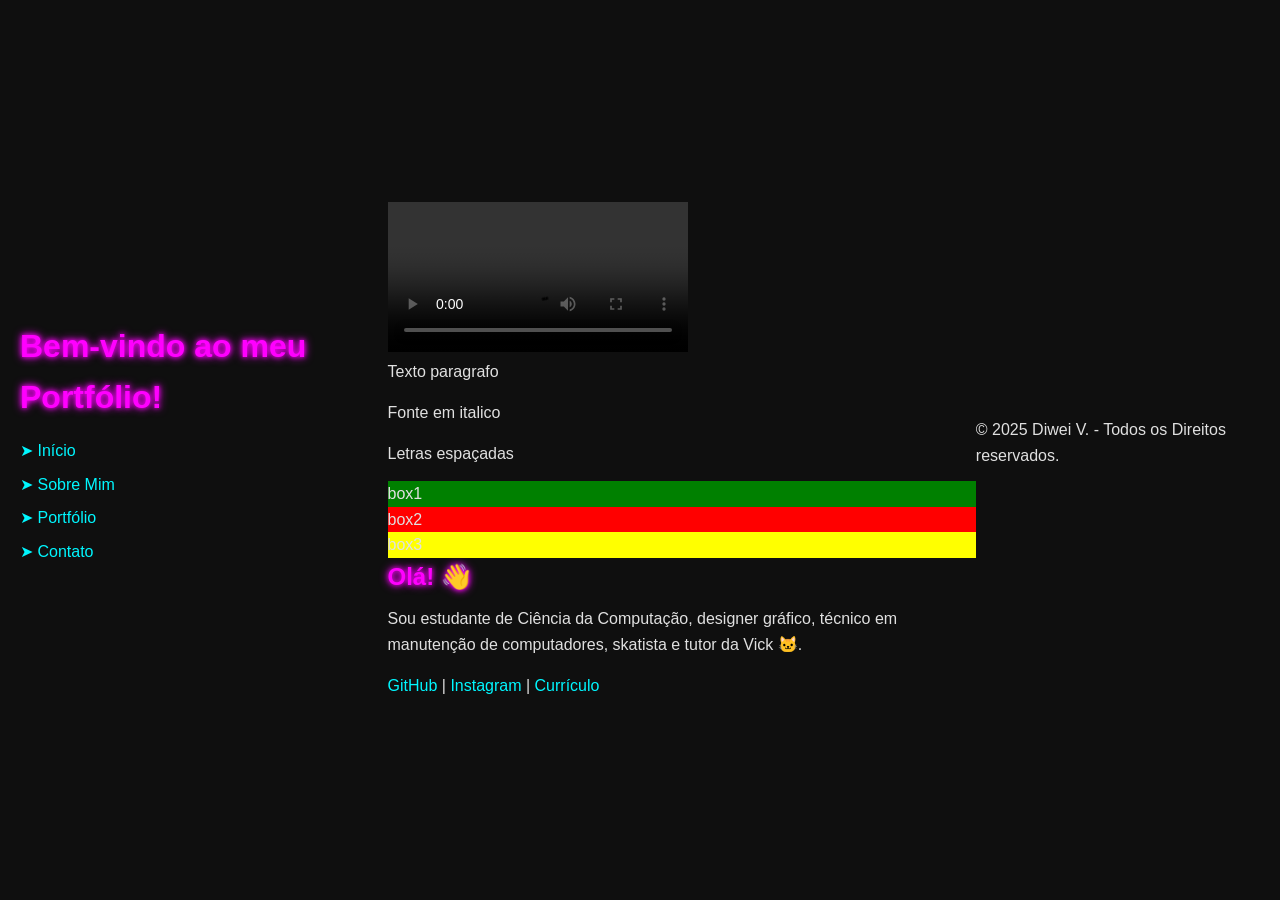
<file: aula 08.05 weblab/index.html>
<!DOCTYPE html>
<html lang="pt-br">
<head>
    <meta charset="UTF-8">
    <title>Portfólio - Diwei V.</title>
    <link rel="stylesheet" href="css/style.css">
</head>
<body>
    <header>
        <h1>Bem-vindo ao meu Portfólio!</h1>
        <nav id="menu">
            <ul>
                <li class="fonte_bonita"><a href="index.html">Início</a></li>
                <li><a href="sobre.html">Sobre Mim</a></li>
                <li><a href="portfolio.html">Portfólio</a></li>
                <li><a href="contato.html">Contato</a></li>
            </ul>
        </nav>
    </header>
    <main>
        <section class="intro">
            <video class="foto-perfil" controls>
                <source src="mp4/eubeck.mp4" alt="Foto de perfil" class="foto-perfil">
            </video>
            <p id="paragrafo">Texto paragrafo</p>
            <p class="fonte_italico">Fonte em italico</p>
            <p class="espaco">Letras espaçadas</p>

            <div style="background-color: green;" class="box1">box1</div>
            <div style="background-color: red;" class="box2">box2</div>
            <div style="background-color: yellow;" class="box3">box3</div>

            <h2>Olá! 👋</h2>
            <p>Sou estudante de Ciência da Computação, designer gráfico, técnico em manutenção de computadores, skatista e tutor da Vick 🐱.</p>
            <div class="redes-sociais">
                <a href="https://github.com/seuusuario" target="_blank">GitHub</a> |
                <a href="https://instagram.com/seuusuario" target="_blank">Instagram</a> |
                <a href="curriculo.pdf" target="_blank">Currículo</a>
            </div>
        </section>
    </main>
    <footer>
        <p>© 2025 Diwei V. - Todos os Direitos reservados.</p>
    </footer>
</body>
</html>
</file>
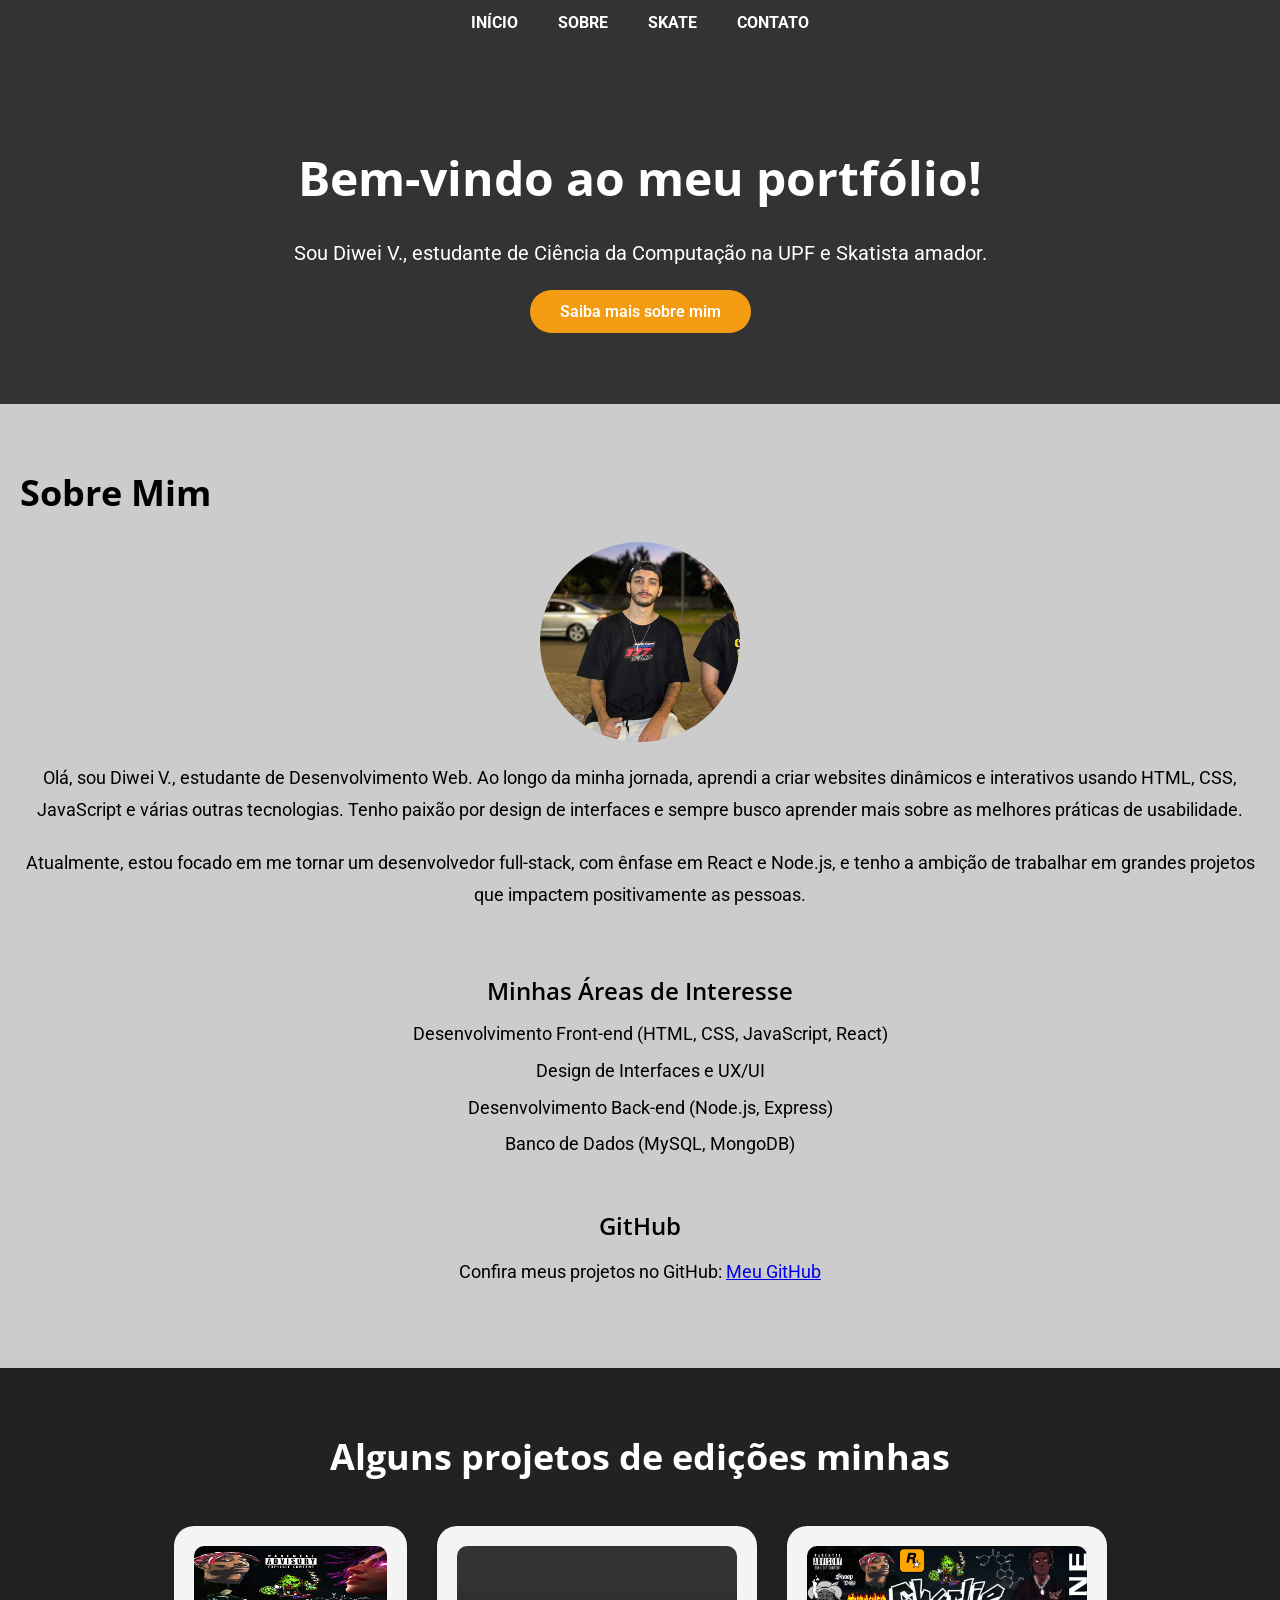
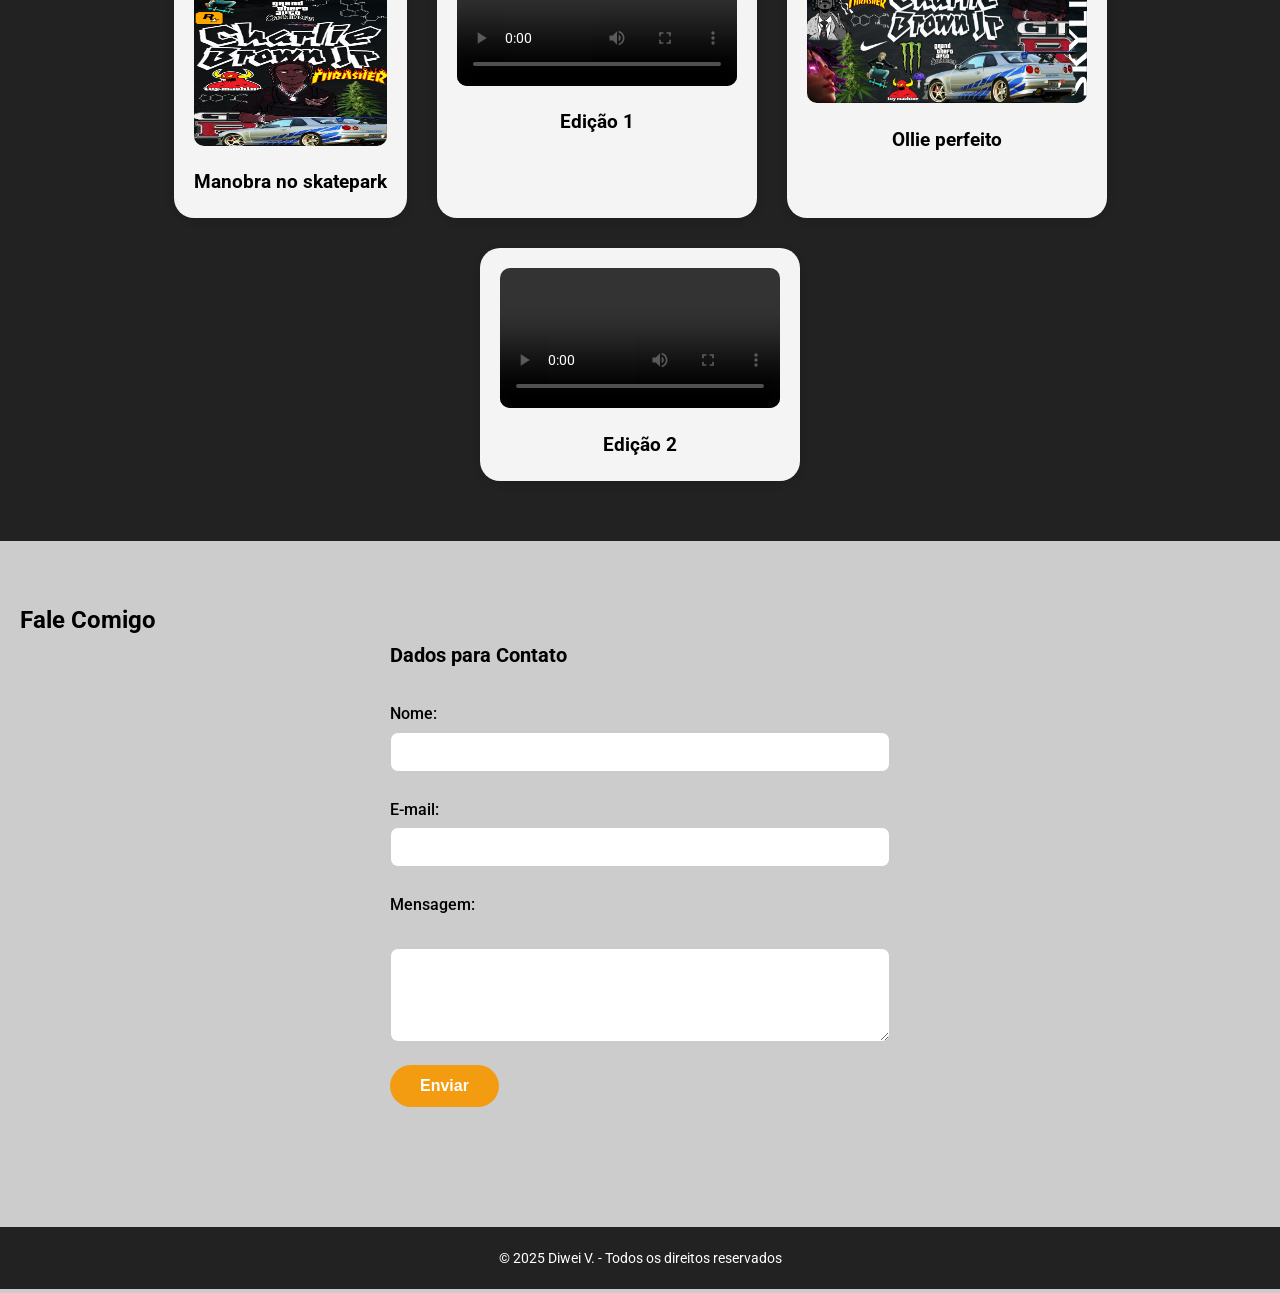
<file: diwei site/index.html>
<!DOCTYPE html>
<html lang="pt-br">
<head>
    <meta charset="UTF-8">
    <meta name="viewport" content="width=device-width, initial-scale=1.0">
    <title>Meu Portfólio</title>
    <link rel="stylesheet" href="css/style.css">
    <link href="https://fonts.googleapis.com/css2?family=Roboto:wght@400;700&family=Open+Sans:wght@300;400;600&display=swap" rel="stylesheet">
</head>
<body>
    <header>
        <nav>
            <ul>
                <li><a href="#home">Início</a></li>
                <li><a href="#sobre">Sobre</a></li>
                <li><a href="#skate">Skate</a></li>
                <li><a href="#contato">Contato</a></li>
            </ul>
        </nav>
    </header>

    <main>
        <section id="home">
            <div class="hero">
                <h1>Bem-vindo ao meu portfólio!</h1>
                <p>Sou Diwei V., estudante de Ciência da Computação na UPF e Skatista amador.</p>
                <a href="#sobre" class="btn">Saiba mais sobre mim</a>
            </div>
        </section>

        <section id="sobre">
            <h1>Sobre Mim</h1>
            <div class="bio">
                <img src="img/perfil.jpeg" class="foto-perfil">
                <p>Olá, sou Diwei V., estudante de Desenvolvimento Web. Ao longo da minha jornada, aprendi a criar websites dinâmicos e interativos usando HTML, CSS, JavaScript e várias outras tecnologias. Tenho paixão por design de interfaces e sempre busco aprender mais sobre as melhores práticas de usabilidade.</p>
                <p>Atualmente, estou focado em me tornar um desenvolvedor full-stack, com ênfase em React e Node.js, e tenho a ambição de trabalhar em grandes projetos que impactem positivamente as pessoas.</p>
                
                <h2>Minhas Áreas de Interesse</h2>
                <ul>
                    <li>Desenvolvimento Front-end (HTML, CSS, JavaScript, React)</li>
                    <li>Design de Interfaces e UX/UI</li>
                    <li>Desenvolvimento Back-end (Node.js, Express)</li>
                    <li>Banco de Dados (MySQL, MongoDB)</li>
                </ul>

                <h2>GitHub</h2>
                <p>Confira meus projetos no GitHub: <a href="https://github.com/diweiskt" target="_blank">Meu GitHub</a></p>
            </div>
        </section>

        <section id="skate">
            <h1>Alguns projetos de edições minhas</h1>
            <div class="projetos">
                <!-- Foto 1 -->
                <div class="projeto">
                    <img src="img/wllpiphone12.png" alt="Foto andando de skate">
                    <h3>Manobra no skatepark</h3>
                </div>
        
                <!-- Vídeo 1 -->
                <div class="projeto">
                    <video controls>
                        <source src="video/skate1.mp4" type="video/mp4">
                    </video>
                    <h3>Edição 1</h3>
                </div>
        
                <!-- Foto 2 -->
                <div class="projeto">
                    <img src="img/wallpaper4k.png" alt="Foto em manobra">
                    <h3>Ollie perfeito</h3>
                </div>
        
                <!-- Vídeo 2 -->
                <div class="projeto">
                    <video controls>
                        <source src="video/skate2.mp4" type="video/mp4">
                    </video>
                    <h3>Edição 2</h3>
                </div>
            </div>
        </section>
        

        <section id="contato">
            <h1>Fale Comigo</h1>
            <form action="mailto:seu-email@dominio.com" method="post" enctype="text/plain">
                <fieldset>
                    <legend>Dados para Contato</legend>

                    <label for="nome">Nome:</label>
                    <input type="text" id="nome" name="nome" required><br>

                    <label for="email">E-mail:</label>
                    <input type="email" id="email" name="email" required><br>

                    <label for="mensagem">Mensagem:</label><br>
                    <textarea id="mensagem" name="mensagem" rows="4" required></textarea><br>

                    <input type="submit" value="Enviar">
                </fieldset>
            </form>
        </section>
    </main>

    <footer>
        <p>&copy; 2025 Diwei V. - Todos os direitos reservados</p>
    </footer>
</body>
</html>
</file>
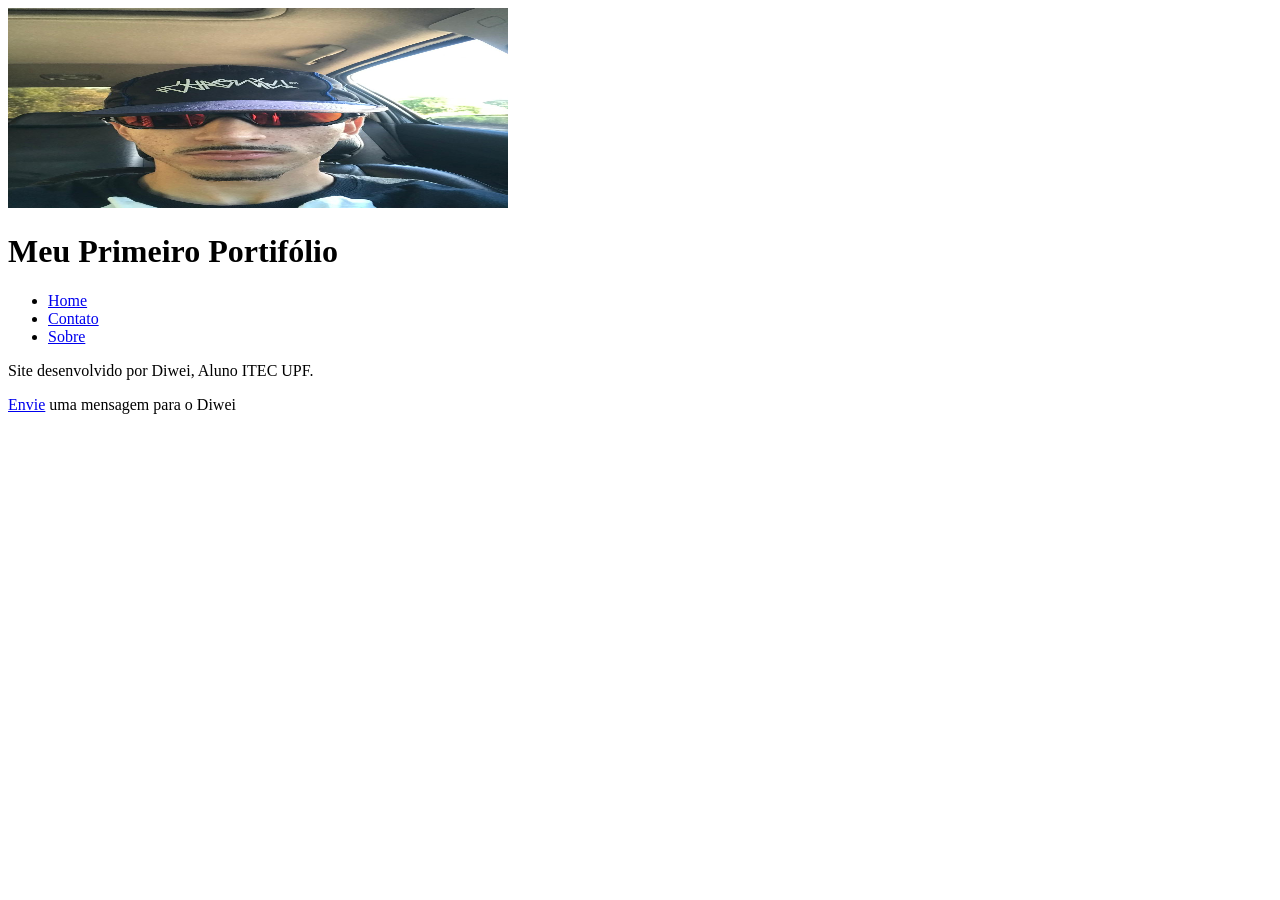
<file: projeto/index.html>
<!DOCTYPE html>
<html lang="en">
<head>
    <meta charset="UTF-8">
    <meta name="viewport" content="width=device-width, initial-scale=1.0">
    <title>Skater Diwei</title>
</head>
<body>
    <header>
        <img src="./img/eu.jpeg" height="200" width="500">
        <h1>Meu Primeiro Portifólio</h1>
        <nav>
            <ul>
                <li><a href="index.html">Home</a></li>
                <li><a href="contato.html">Contato</a></li>
                <li><a href="sobre.html">Sobre</a></li>
            </ul>
        </nav>
    </header>
    <main></main>
    <footer>
        Site desenvolvido por Diwei, Aluno ITEC UPF.
        <p><a href="./contato.html">Envie</a> uma mensagem para o Diwei</p>
    </footer>
</body>
</html>
</file>
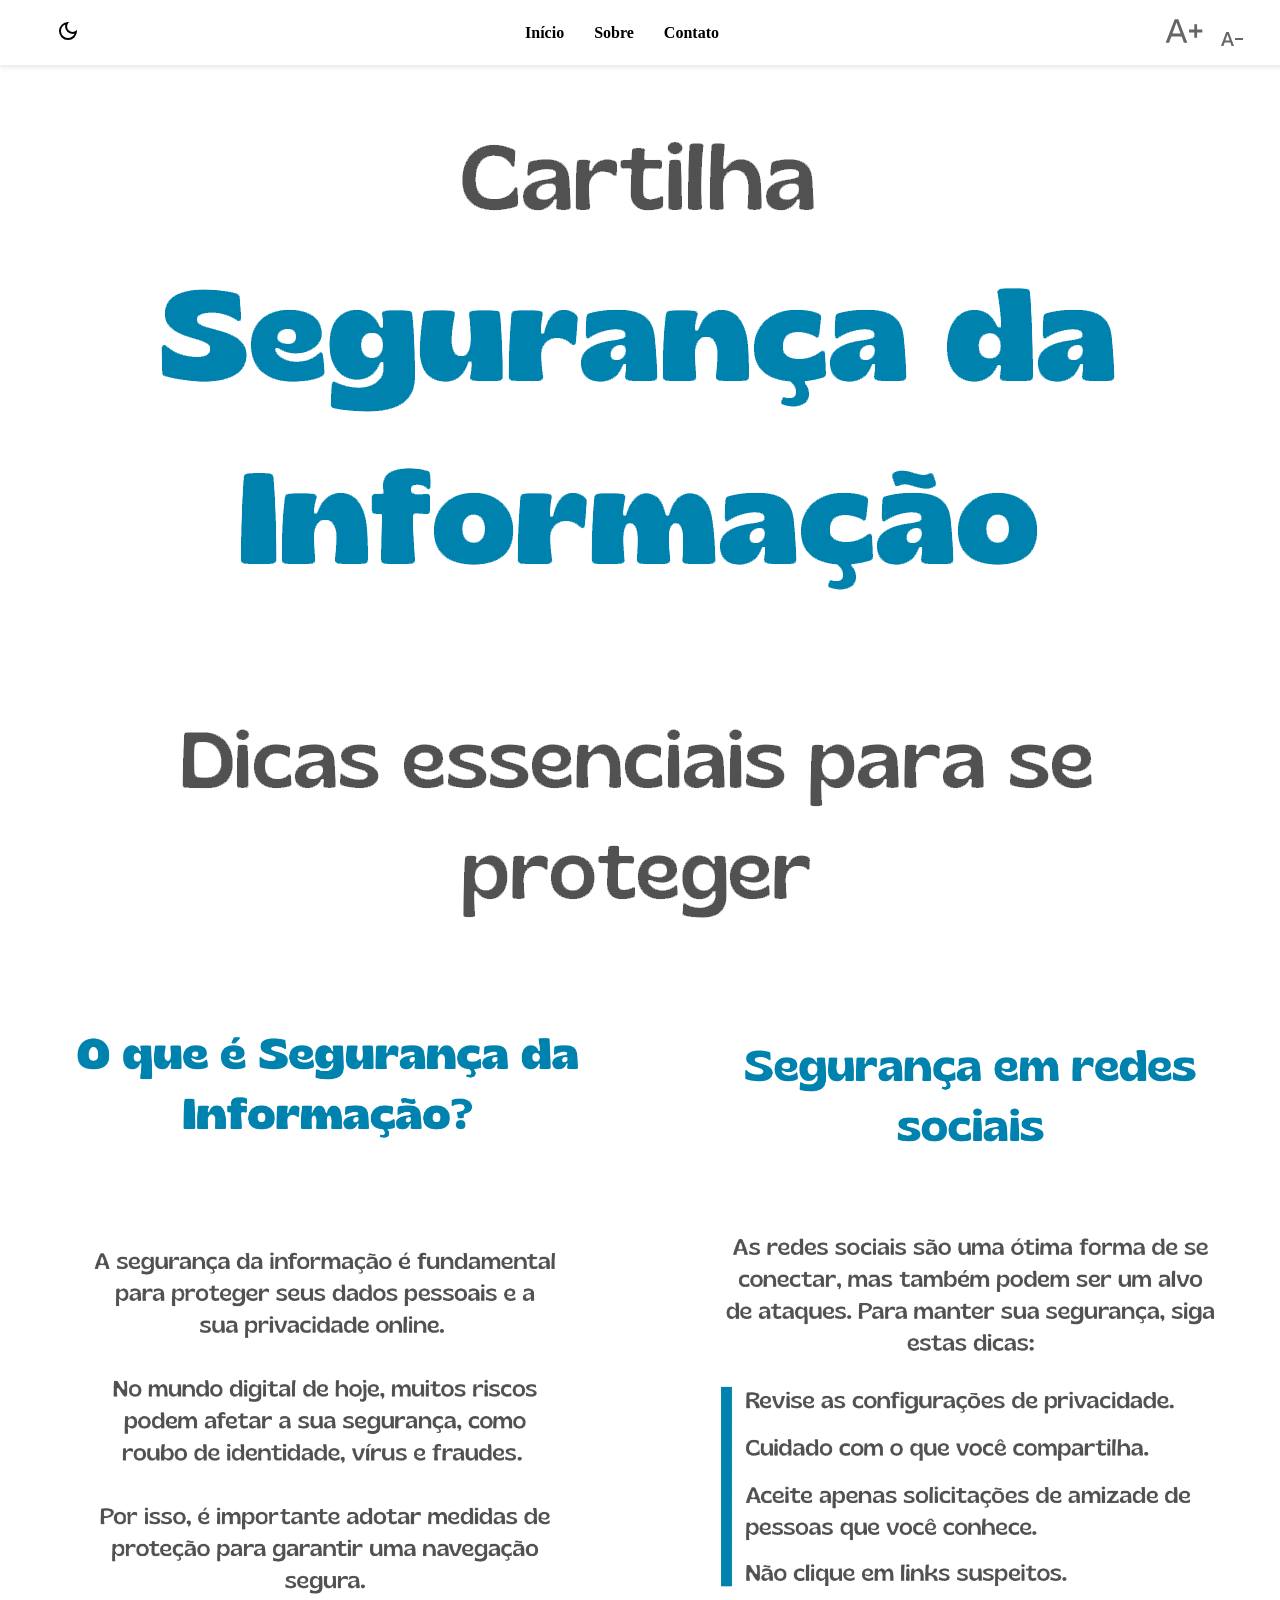
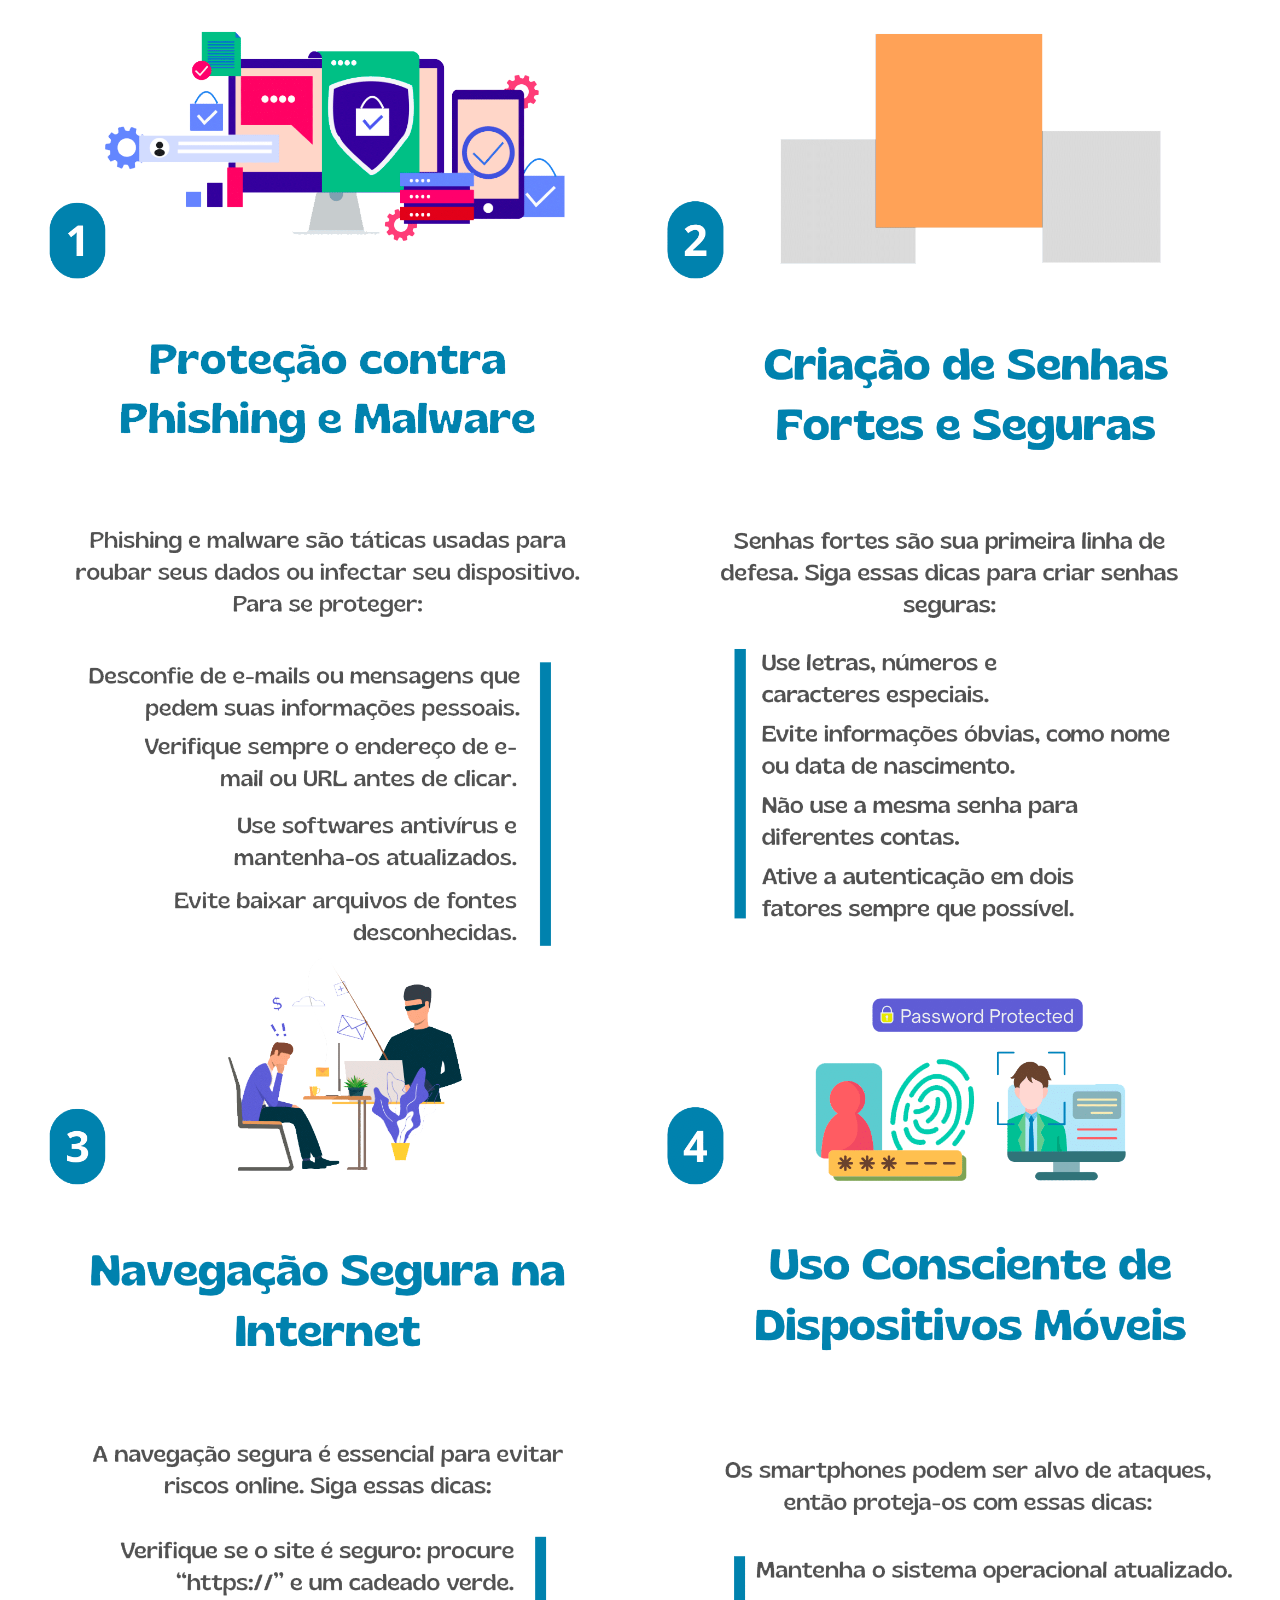
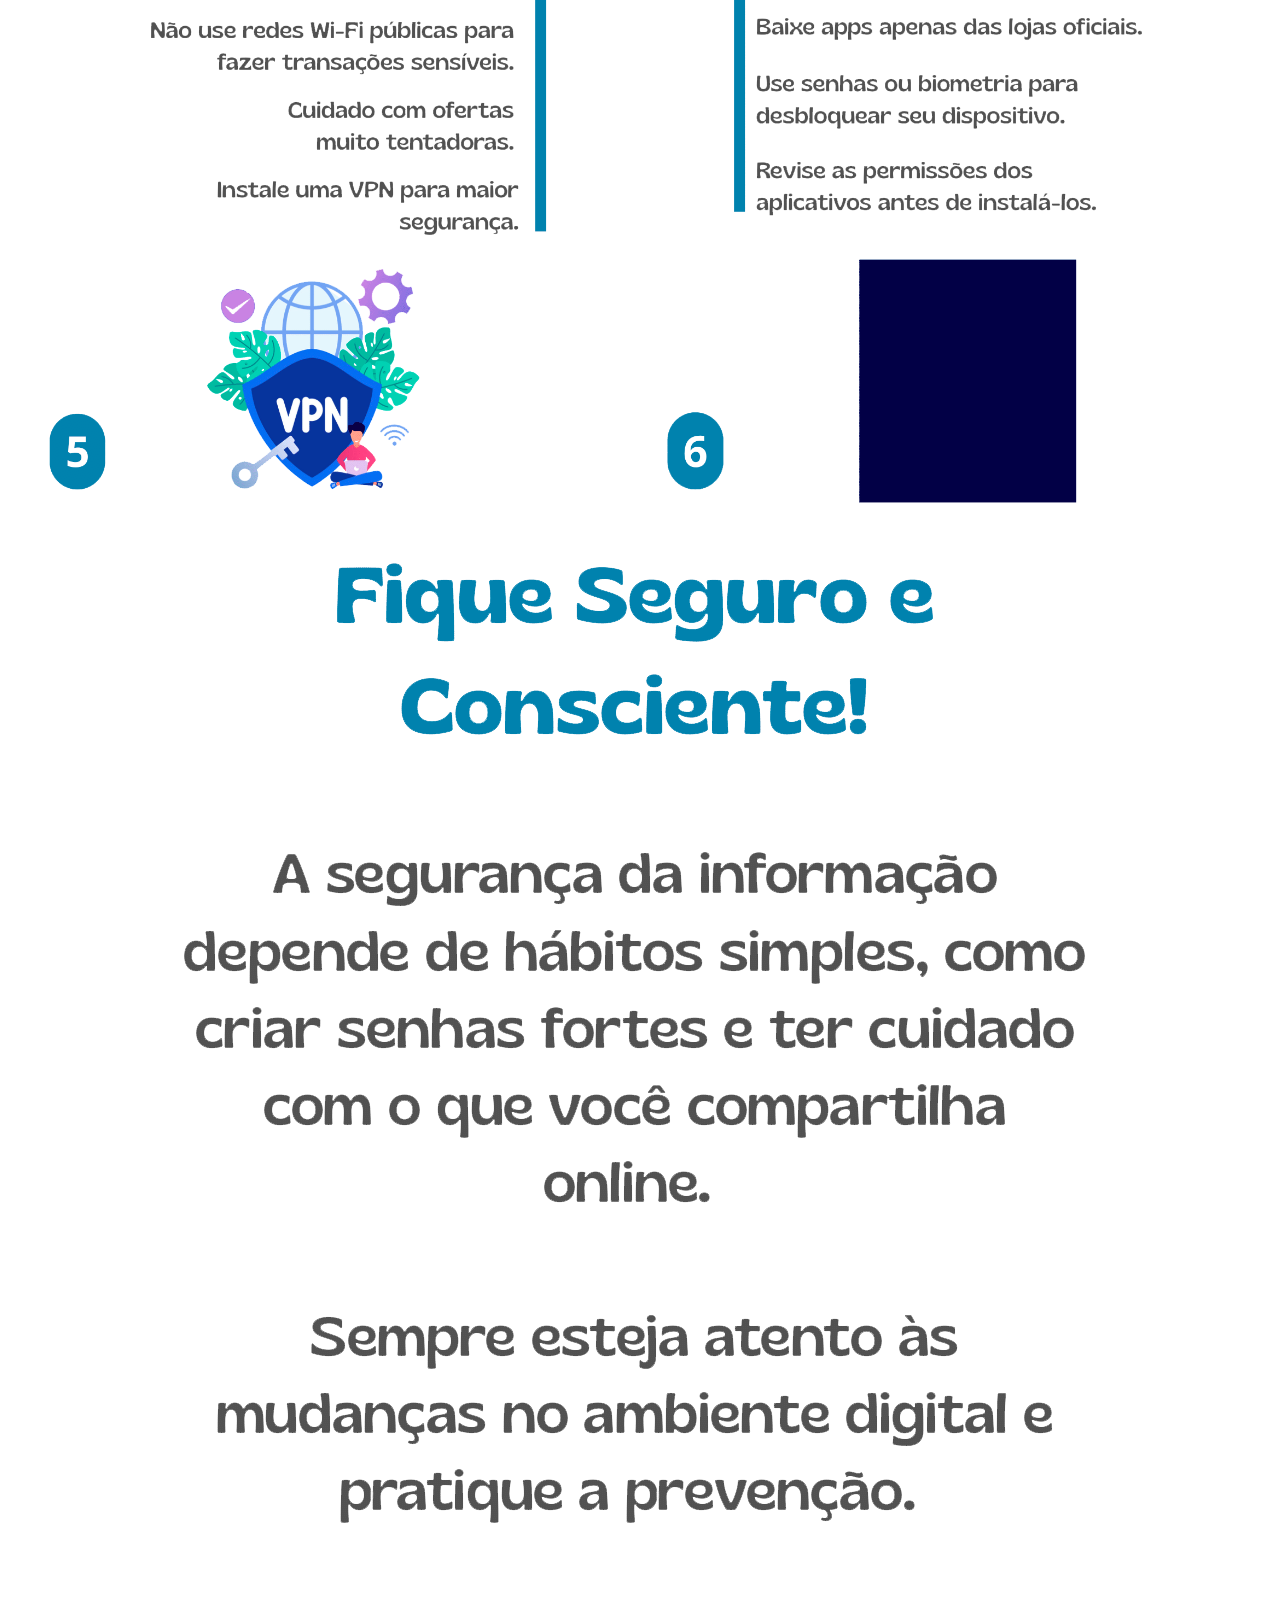
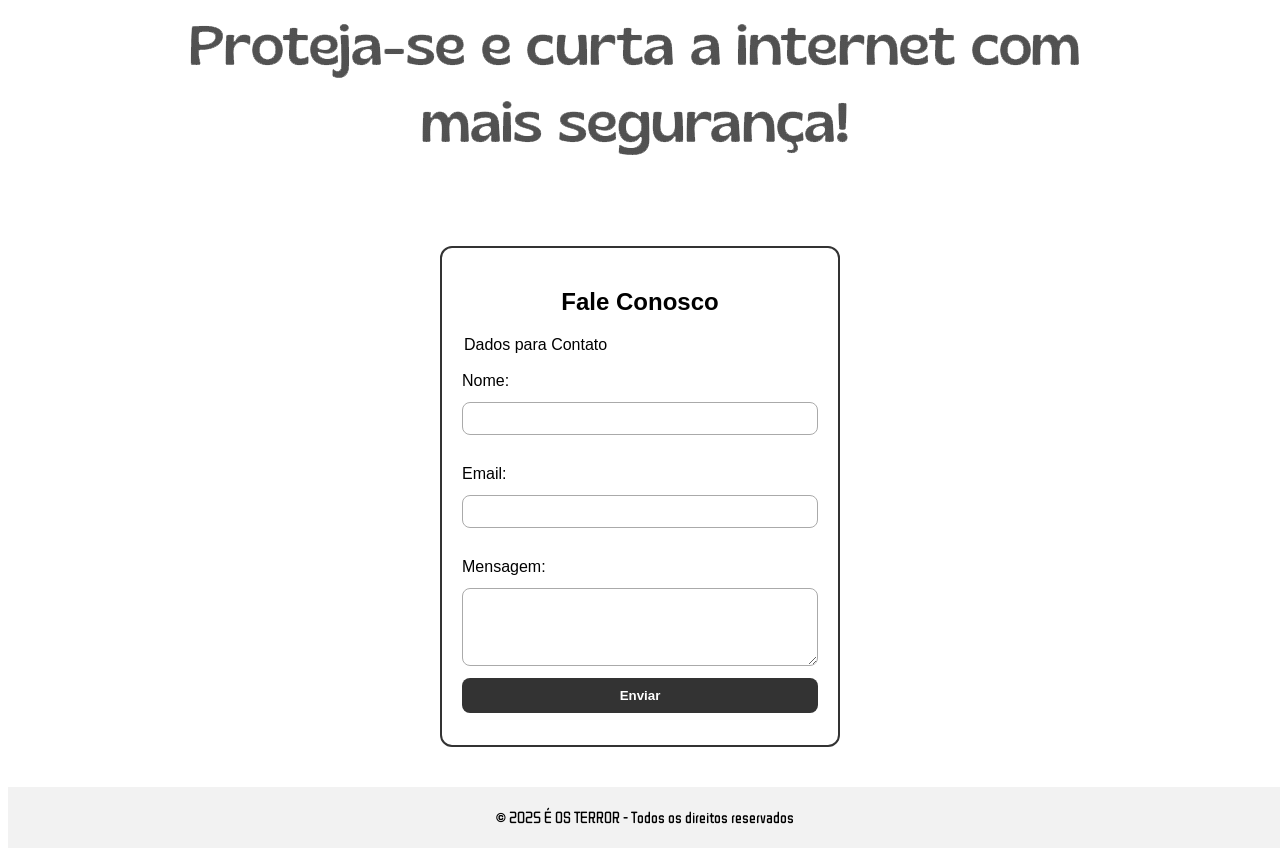
<file: Trabalho WebLab/index.html>
<!DOCTYPE html>
<html lang="en">
<head>
    <meta charset="UTF-8">
    <meta name="viewport" content="width=device-width, initial-scale=1.0">
    <title>Trabalho WebLab</title>
    <link rel="stylesheet" href="css/style.css">
    <link href="https://fonts.googleapis.com/css2?family=Huninn&family=WDXL+Lubrifont+SC&display=swap" rel="stylesheet">
</head>

<body>
    <header>
        <div class="headerContainer">
            <div class="btEsquerda">
                <button id="theme-button">
                <img id="theme-icon" src="img/darkMode.svg">
                </button>
            </div>

            <nav class="menu">
                <ul>
                    <li><a href="#home">Início</a></li>
                    <li><a href="sobre.html">Sobre</a></li>
                    <li><a href="#contato">Contato</a></li>
                </ul>
            </nav>
            
            <div class="btDireita">
                <button id="fonteMaior">
                    <img src="img/text+.svg">
                </button>
                <button id="fonteMenor">
                    <img src="img/text-.svg">
                </button>
            </div>
        </div>
    </header>

    <main id="home">
        <section>
            <div class="centerimg">
                <img src="img/Ciberseguranca0.png">
            </div>
            <div class="duasimg">
                <img src="img/Ciberseguranca1.png">
                <img src="img/Ciberseguranca2.png">
            </div>
            <div class="duasimg">
                <img src="img/Ciberseguranca3.png">
                <img src="img/Ciberseguranca4.png">
            </div>
            <div class="duasimg">
                <img src="img/Ciberseguranca5.png">
                <img src="img/Ciberseguranca6.png">
            </div>
            <div class="centerimg">
                <img src="img/Ciberseguranca7.png">
            </div>
        </section>

        <section id="contato">
            <h1>Fale Conosco</h1>
            <form id="contato-form">
                <fieldset>
                    <legend>Dados para Contato</legend>
                    <br>
                    <label for="nome">Nome:</label>
                    <input type="text" id="nome" name="nome" required><br>

                    <label for="email">Email:</label>
                    <input type="email" id="email" name="email" required><br>

                    <label for="mensagem">Mensagem:</label>
                    <textarea id="mensagem" name="mensagem" rows="4" required></textarea>

                    <input type="submit" value="Enviar">
                    
                </fieldset>
            </form>
        </section>
    </main>

    <footer>
        <p>&copy; 2025 É OS TERROR - Todos os direitos reservados</p>
    </footer>

    <script src="js/javascript.js"></script>
</body>
</html>
</file>
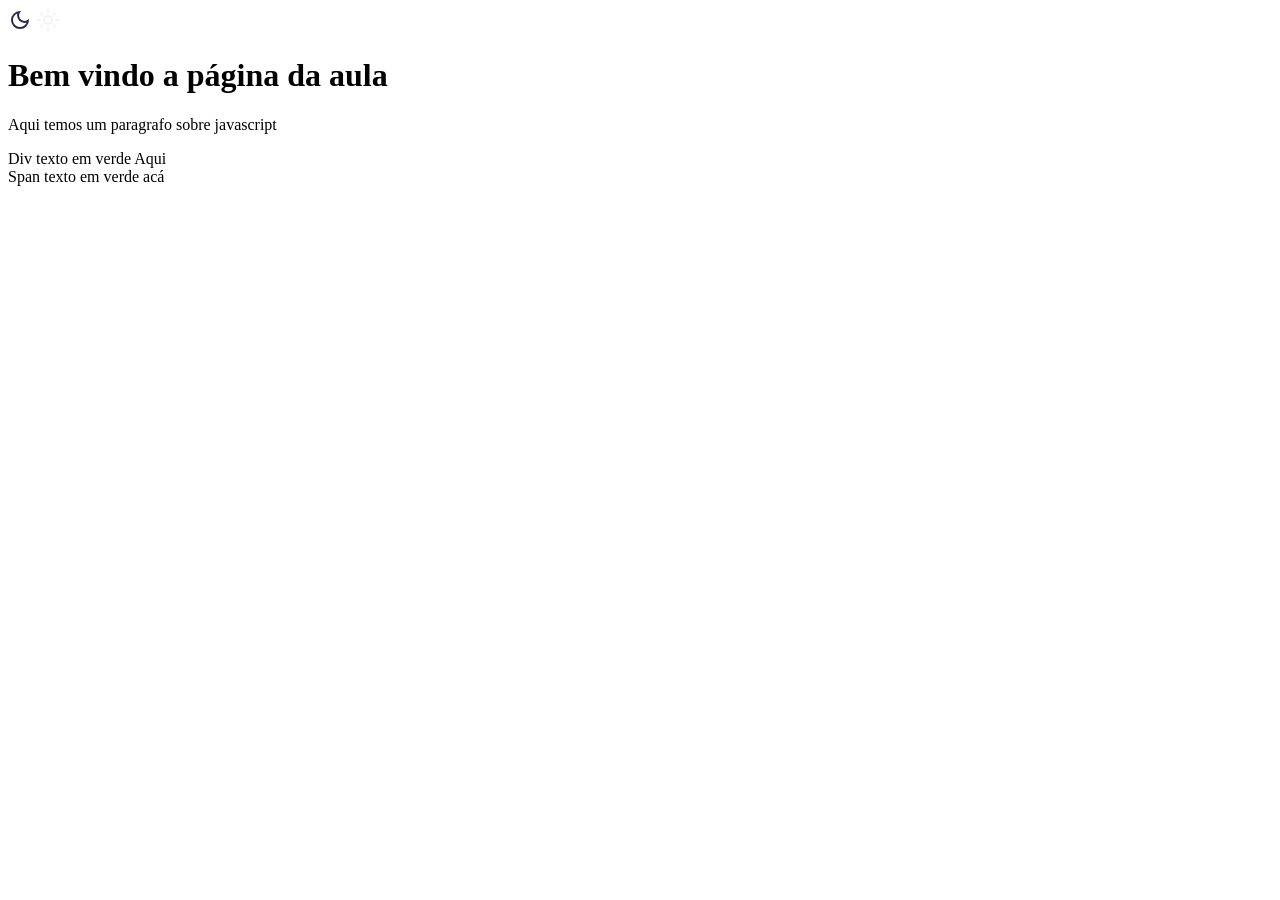
<file: aula 08.05 weblab/aula_js.html>
<!DOCTYPE html>
<html lang="en">
<head>
    <meta charset="UTF-8">
    <meta name="viewport" content="width=device-width, initial-scale=1.0">
    <title>Teste com Js</title>

    <style>
        .darkTheme {
            background-color: #2b2a49;
            font-family: Verdana, Geneva, Tahoma, sans-serif;
            color: white;
        }

        .lightTheme {
            background-color: white;
            font-family: Verdana, Geneva, Tahoma, sans-serif;
            color: black;
        }

        .greenTheme {
            background-color: #2a4932;
            font-family: 'Lucida Sans', 'Lucida Sans Regular', 'Lucida Grande', 'Lucida Sans Unicode', Geneva, Verdana, sans-serif;
            color: white;
        }

        .greyTheme {
            background-color: #383d39;
            font-family: 'Lucida Sans', 'Lucida Sans Regular', 'Lucida Grande', 'Lucida Sans Unicode', Geneva, Verdana, sans-serif;
            color: white;
        }
    </style>
</head>
<body>
    <div>
        <img id="dark" onclick="ocultarIconDark()" src="img/darkTheme.svg"/>
        <img id="light" onclick="ocultarIconLight()" src="img/lightTheme.svg"/>
        <!--img onclick="greenTheme()" src="img/greenTheme.svg"/>
        <img onclick="greyTheme()" src="img/greyTheme.svg"/> -->
    </div>
    <h1>Bem vindo a página da aula</h1>

    <p>Aqui temos um paragrafo sobre javascript</p>

    <div>Div texto em verde Aqui</div>

    <span>Span texto em verde acá</span>


    <script src="js/javascript.js"></script>    
</body>
</html>
</file>
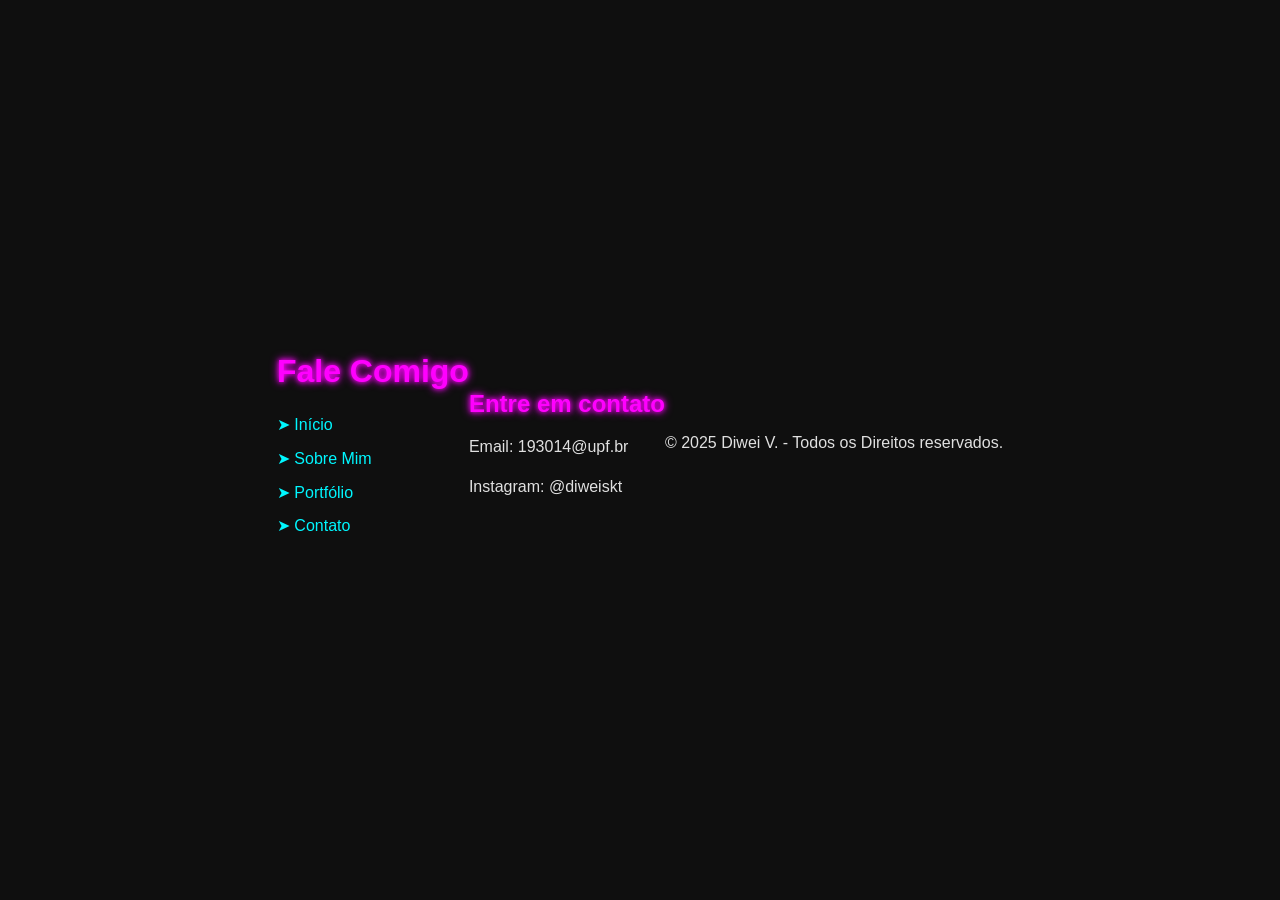
<file: aula 08.05 weblab/contato.html>
<!DOCTYPE html>
<html lang="pt-br">
<head>
    <meta charset="UTF-8">
    <title>Contato</title>
    <link rel="stylesheet" href="css/style.css">
</head>
<body>
    <header>
        <h1>Fale Comigo</h1>
        <nav>
            <ul>
                <li><a href="index.html">Início</a></li>
                <li><a href="sobre.html">Sobre Mim</a></li>
                <li><a href="portfolio.html">Portfólio</a></li>
                <li><a href="contato.html">Contato</a></li>
            </ul>
        </nav>
    </header>
    <main>
        <section>
            <h2>Entre em contato</h2>
            <p>Email: 193014@upf.br</p>
            <p>Instagram: @diweiskt</p>
        </section>
    </main>
    <footer>
        <p>© 2025 Diwei V. - Todos os Direitos reservados.</p>
    </footer>
</body>
</html>
</file>
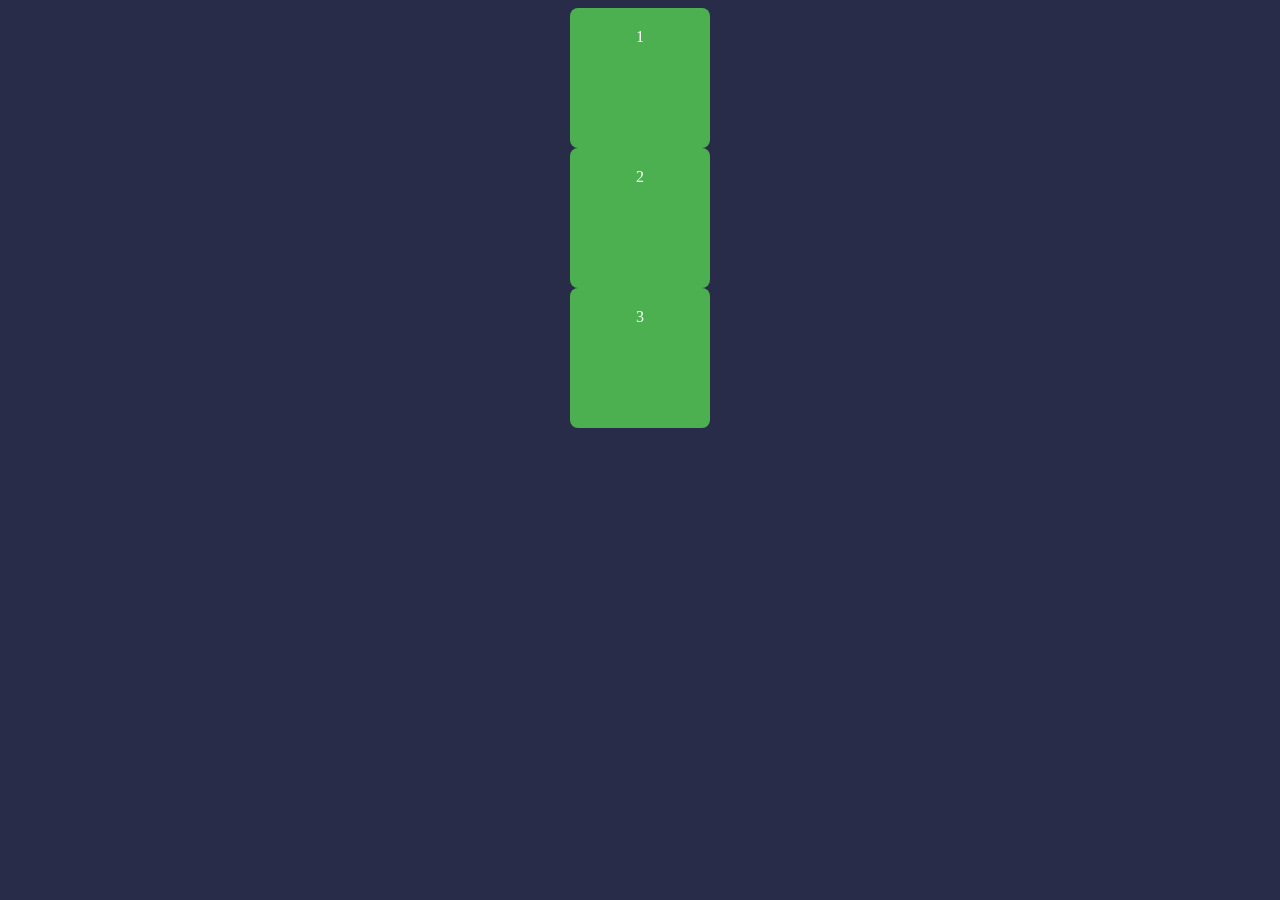
<file: aula 08.05 weblab/flex.html>
<!DOCTYPE html>
<html lang="en">
<head>
    <meta charset="UTF-8">
    <meta name="viewport" content="width=device-width, initial-scale=1.0">
    <title>Flexbox</title>
    <link href="css/flex.css" rel="stylesheet"/>
</head>
<body>
    <div class="container">
        <div class="caixaa">1</div>
        <div class="caixaa caixa2">2</div>
        <div class="caixaa">3</div>
    </div>
</body>
</html>
</file>
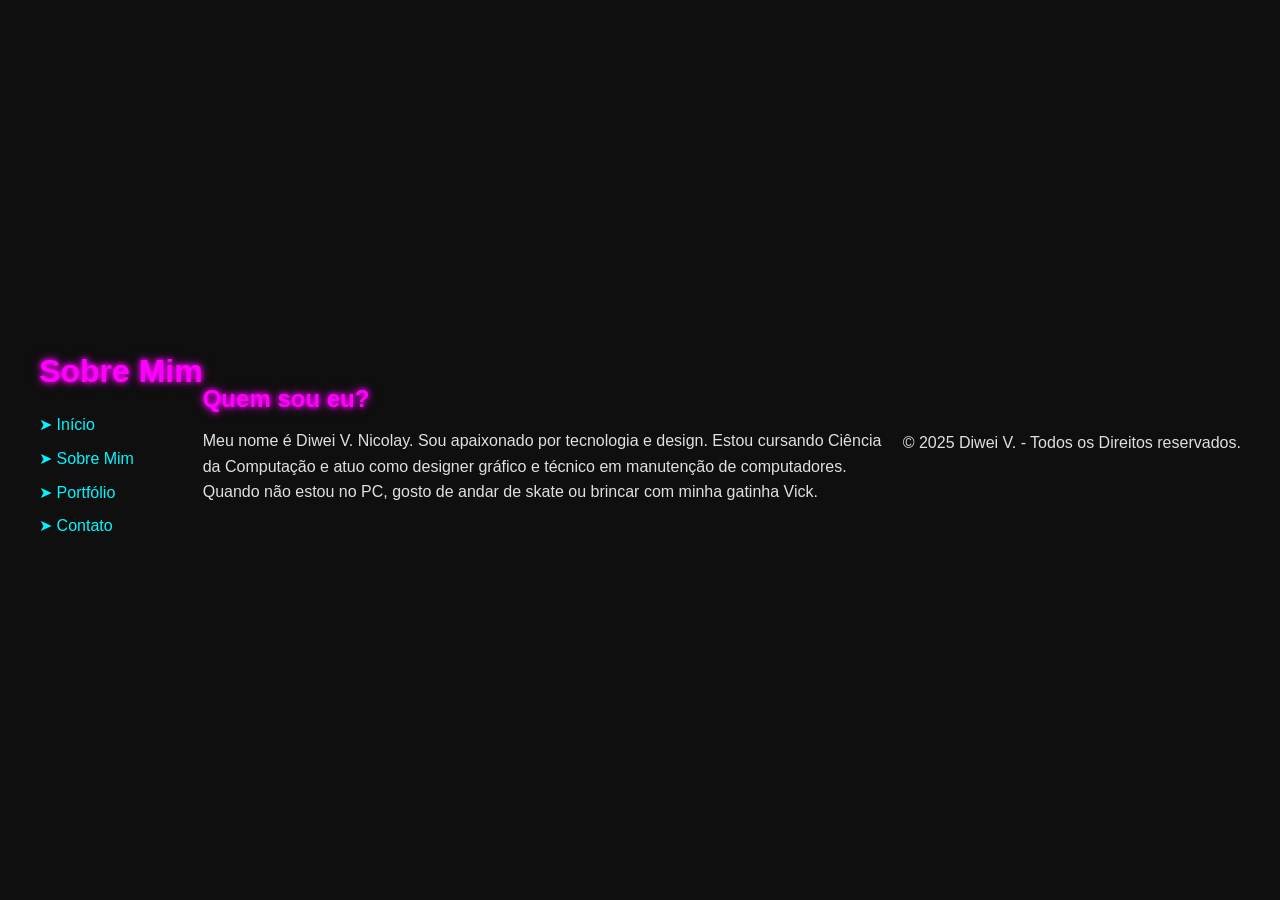
<file: aula 08.05 weblab/sobre.html>
<!DOCTYPE html>
<html lang="pt-br">
<head>
    <meta charset="UTF-8">
    <title>Sobre Mim</title>
    <link rel="stylesheet" href="css/style.css">
</head>
<body>
    <header>
        <h1>Sobre Mim</h1>
        <nav>
            <ul>
                <li><a href="index.html">Início</a></li>
                <li><a href="sobre.html">Sobre Mim</a></li>
                <li><a href="portfolio.html">Portfólio</a></li>
                <li><a href="contato.html">Contato</a></li>
            </ul>
        </nav>
    </header>
    <main>
        <section>
            <h2>Quem sou eu?</h2>
            <p>Meu nome é Diwei V. Nicolay. Sou apaixonado por tecnologia e design. Estou cursando Ciência da Computação e atuo como designer gráfico e técnico em manutenção de computadores. Quando não estou no PC, gosto de andar de skate ou brincar com minha gatinha Vick.</p>
        </section>
    </main>
    <footer>
        <p>© 2025 Diwei V. - Todos os Direitos reservados.</p>
    </footer>
</body>
</html>
</file>
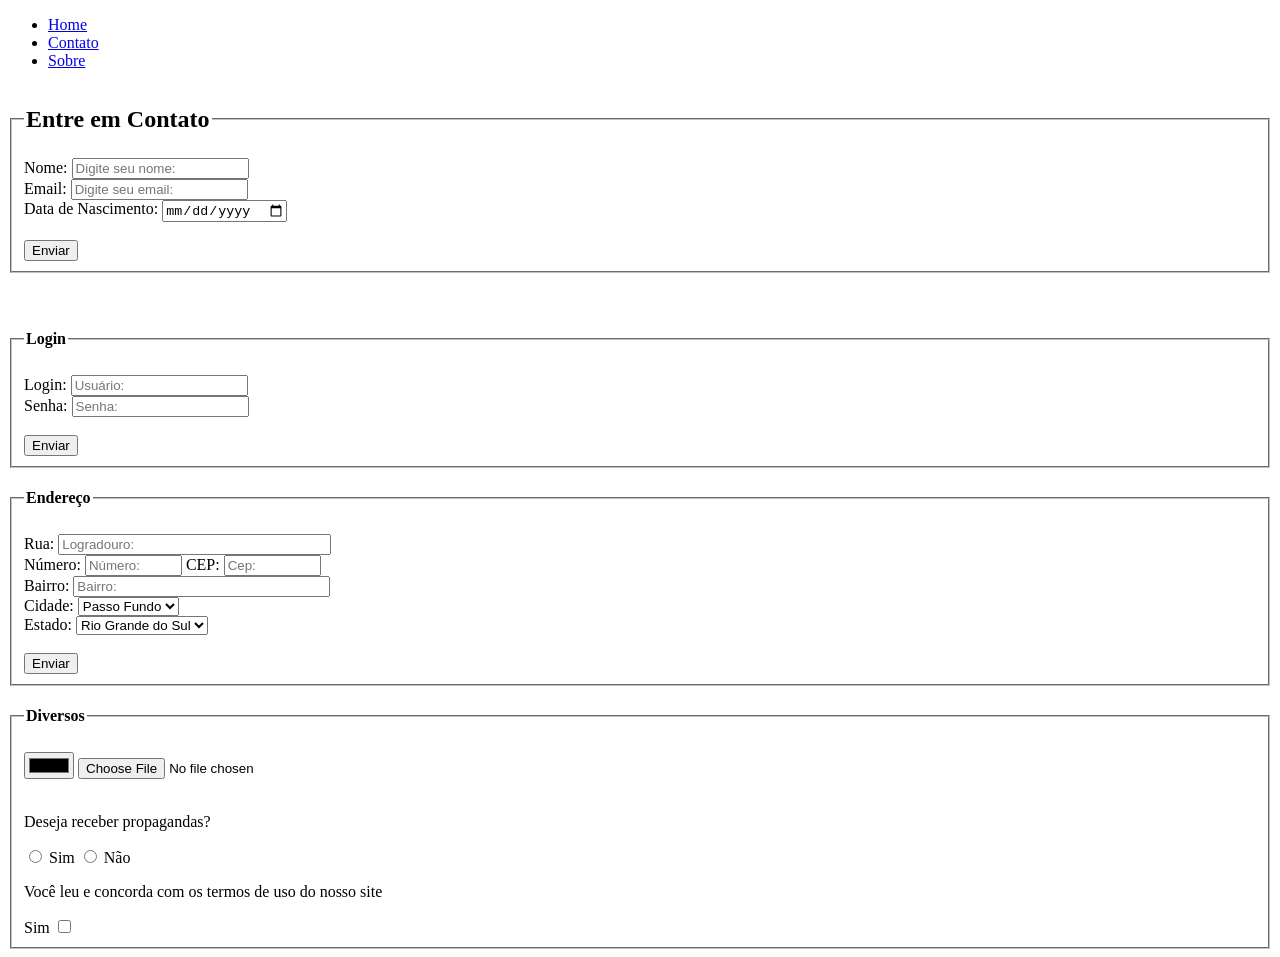
<file: projeto/contato.html>
<!DOCTYPE html>
<html lang="en">
<head>
    <meta charset="UTF-8">
    <meta name="viewport" content="width=device-width, initial-scale=1.0">
    <title>Skater Diwei</title>
</head>
<body>
    <header>
        <nav>
            <ul>
                <li><a href="index.html">Home</a></li>
                <li><a href="contato.html">Contato</a></li>
                <li><a href="sobre.html">Sobre</a></li>
            </ul>
        </nav>
    </header>
    <main>
        <article>
            <fieldset>
             <legend><h1>Entre em Contato</h1></legend>
            <form>
                <label for="nome">Nome:</label>
                <input type="text" name="nome" placeholder="Digite seu nome:" autocapitalize="on" required/>
                <br>
                <label for="email">Email:</label>
                <input type="email" name="email" placeholder="Digite seu email:" required/>
                <br>
                <label for="dt_nasc">Data de Nascimento:</label>
                <input type="date" name="dt_nasc" placeholder="Aniversário"/>
                <br><br>
                <input type="submit" value="Enviar"/>
            </fieldset>
                <br><br>
                <fieldset>
                    <legend><h4>Login</h4></legend>
                    <label for="user">Login:</label>
                    <input type="text" name="user" placeholder="Usuário:" required/>
                    <br>
                    <label for="password">Senha:</label>
                    <input type="password" name="password" placeholder="Senha:" />
                    <br><br>
                    <input type="submit" value="Enviar"/>
                </fieldset>
                <fieldset>
                    <legend><h4>Endereço</h4></legend>
                    <label for="rua">Rua:</label>
                    <input type="text" name="rua" size="32" placeholder="Logradouro:" />
                    <br>
                    <label for="numero">Número:</label>
                    <input type="text" name="numero" size="10" placeholder="Número:" />
                    <label for="cep">CEP:</label>
                    <input type="text" name="cep" size="10" placeholder="Cep:" />
                    <br>
                    <label for="bairro">Bairro:</label>
                    <input type="text" name="bairro" size="30" placeholder="Bairro:" />
                    <br>
                    <label for="Cidade">Cidade:</label>
                    <select name="cidade" required>
                        <option>Passo Fundo</option>
                        <option>Sarandi</option>
                        <option>Ronda Alta</option>
                        <option>Rondinha</option>
                    </select>
                    <br>
                    <label for="estado">Estado:</label>
                    <select name="estado" required>
                        <option selected>Rio Grande do Sul</option>
                        <option>Santa Catarina</option>
                        <option>Paraná</option>
                    </select>
                    <br><br>
                    <input type="submit" value="Enviar"/>
                </fieldset>
                <fieldset>
                    <legend><h4>Diversos</h4></legend>
                    <input type="color"/>
                    <input type="file" />
                    <br><br>

                    <p>Deseja receber propagandas?</p>
                    <input type="radio" name="propaganda">
                    <label for="sim">Sim</label>
                    <input type="radio" name="propaganda">
                    <label for="nao">Não</label>

                    <p>Você leu e concorda com os termos de uso do nosso site</p>
                    <label for="termos">Sim</label>
                    <input type="checkbox" name="termos">
                </fieldset>
                </form>
        </article>
    </main>
    <footer></footer>
</body>
</html>
</file>
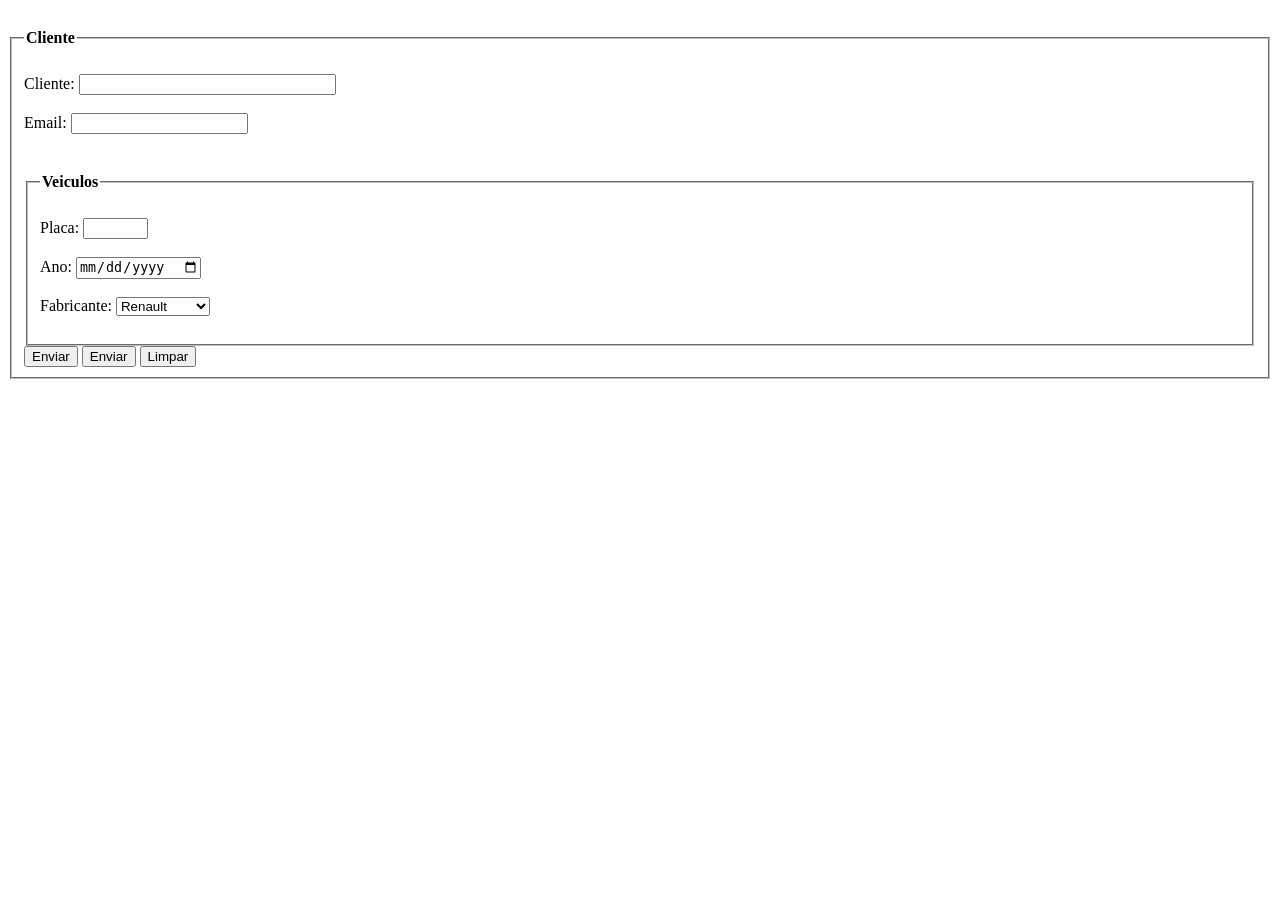
<file: projeto/problemas.html>
<!DOCTYPE html>
<html lang="en">
<head>
    <meta charset="UTF-8">
    <meta name="viewport" content="width=device-width, initial-scale=1.0">
    <title></title>
</head>
<body>
    <main>
        <article>
            <form>
                <fieldset>
                    <legend><H4>Cliente</H4></legend>
                    <label for="cliente">Cliente:</label>
                    <input type="text" size="30" name="cliente" required/>
                    <br><br>
                    <label for="email">Email:</label>
                    <input type="text" name="email" required/>
                    <br><br>
                <fieldset>
                    <legend><h4>Veiculos</h4></legend>
                    <label for="placa">Placa:</label>
                    <input type="text" name="placa" size="6" required/>
                    <br><br>
                    <label for="ano">Ano:</label>
                    <input type="date" name="ano" required/>
                    <br><br>
                    <label for="marca">Fabricante:</label>
                    <select for="marca">
                        <option>Renault</option>
                        <option>Volkswagen</option>
                        <option>GM</option>
                        <option>Audi</option>
                        <option>BMW</option>
                    </select>
                    <br><br>
                </fieldset>
                <button type="submit">Enviar</button>
                <input type="submit" value="Enviar">
                <input type="reset" value="Limpar">
                </fieldset>
            </form>
        </article>
    </main>
</body>
</html>
</file>
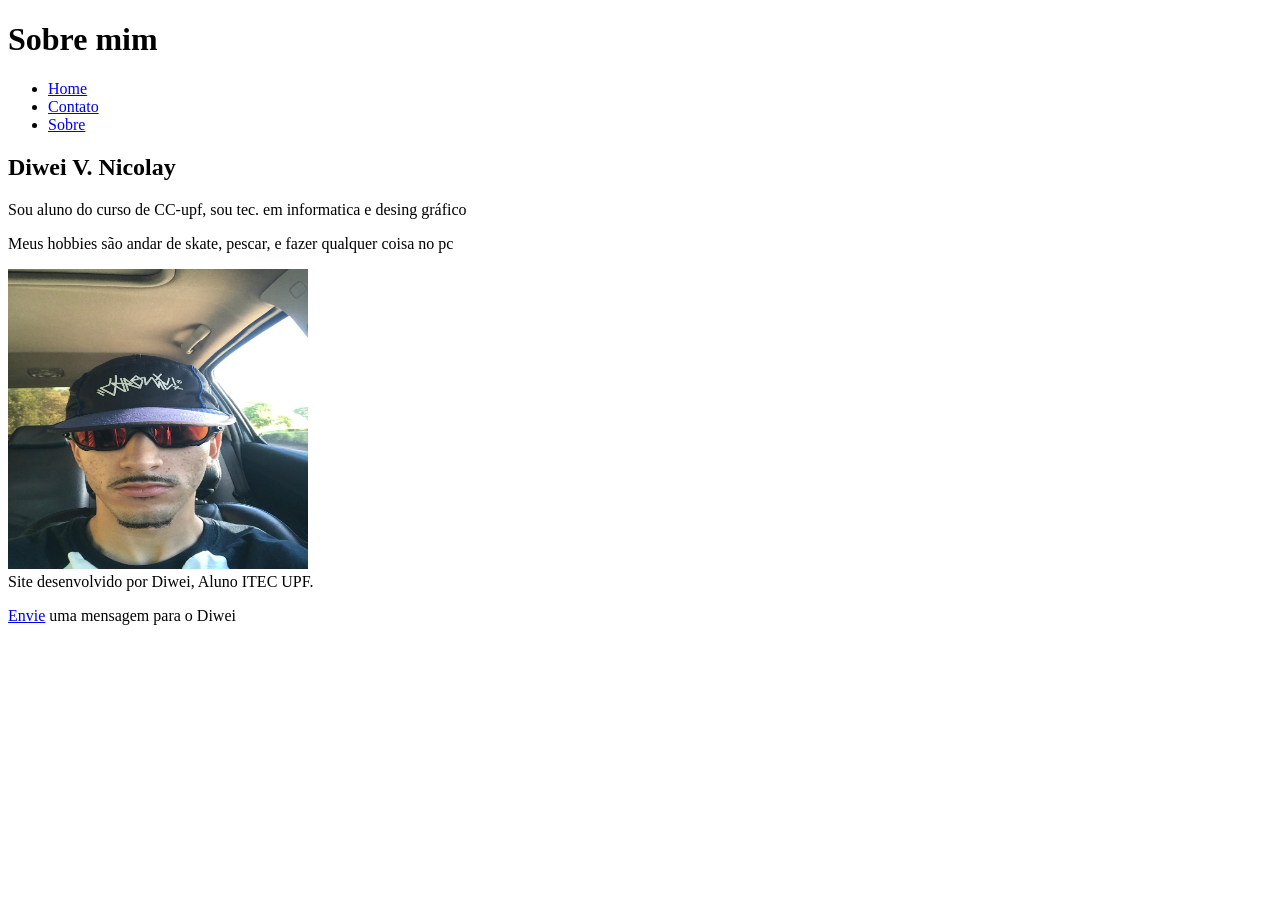
<file: projeto/sobre.html>
<!DOCTYPE html>
<html lang="en">
<head>
    <meta charset="UTF-8">
    <meta name="viewport" content="width=device-width, initial-scale=1.0">
    <title>Skater Diwei</title>
</head>
<body>
    <header>
        <h1>Sobre mim</h1>
        <nav>
            <ul>
                <li><a href="index.html">Home</a></li>
                <li><a href="contato.html">Contato</a></li>
                <li><a href="sobre.html">Sobre</a></li>
            </ul>
        </nav>
    </header>
    <main>
        <article>
            <h1>Diwei V. Nicolay</h1>
            <p>Sou aluno do curso de CC-upf, sou tec. em informatica e desing gráfico</p>
            <p>Meus hobbies são andar de skate, pescar, e fazer qualquer coisa no pc</p>
            <img src="./img/eu.jpeg" height="300px" width="300px">
        </article>
    </main>
    <footer>
        Site desenvolvido por Diwei, Aluno ITEC UPF.
        <p><a href="./contato.html">Envie</a> uma mensagem para o Diwei</p>
    </footer>
</body>
</html>
</file>
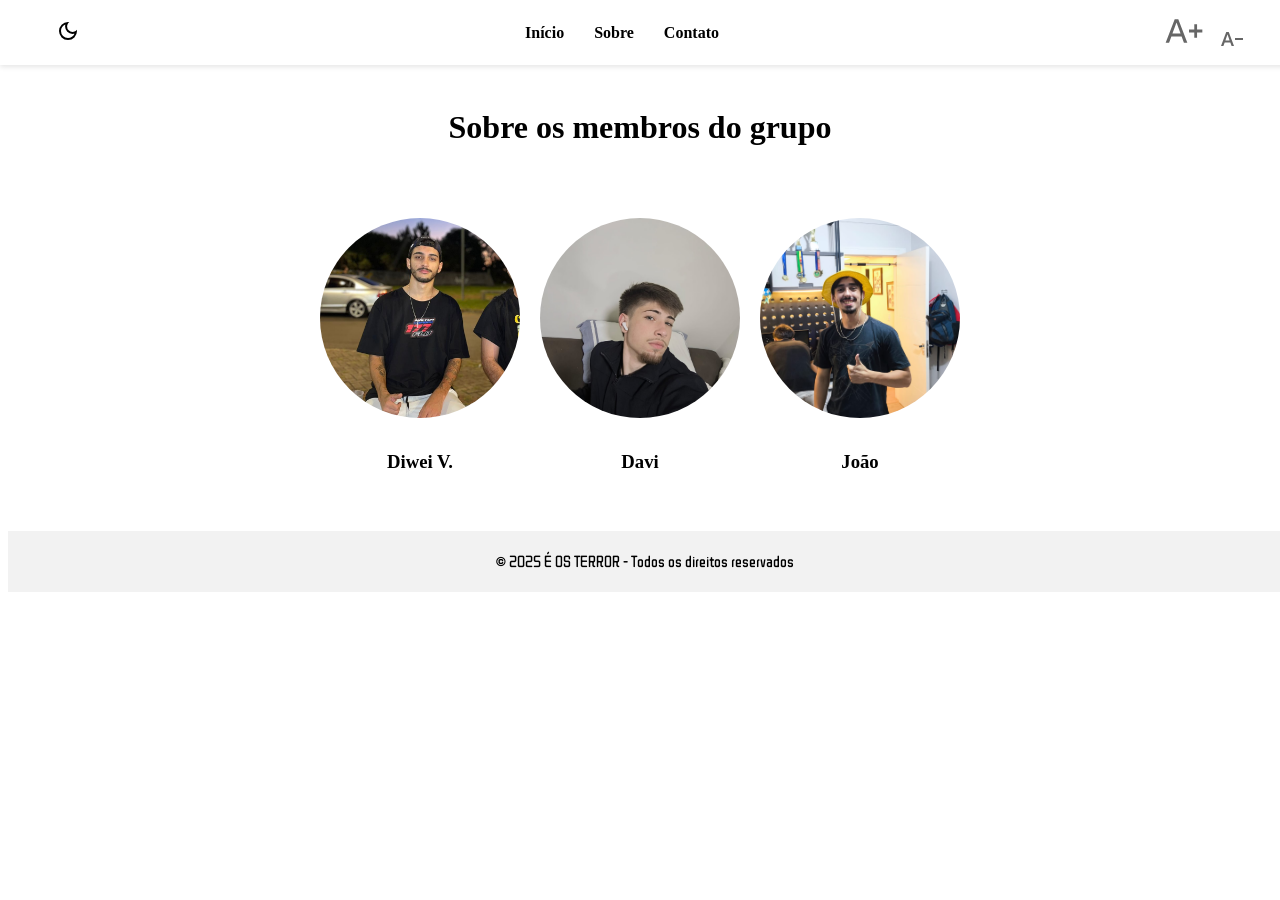
<file: Trabalho WebLab/sobre.html>
<!DOCTYPE html>
<html lang="en">
<head>
    <meta charset="UTF-8">
    <meta name="viewport" content="width=device-width, initial-scale=1.0">
    <title>Sobre</title>
    <link rel="stylesheet" href="css/style.css">
    <link href="https://fonts.googleapis.com/css2?family=Huninn&family=WDXL+Lubrifont+SC&display=swap" rel="stylesheet">
</head>

<body>
    <header>
        <div class="headerContainer">
            <div class="btEsquerda">
                <button id="theme-button">
                <img id="theme-icon" src="img/darkMode.svg">
                </button>
            </div>

            <nav class="menu">
                <ul>
                    <li><a href="index.html#home">Início</a></li>
                    <li><a href="sobre.html">Sobre</a></li>
                    <li><a href="index.html#contato">Contato</a></li>
                </ul>
            </nav>
            
            <div class="btDireita">
                <button id="fonteMaior">
                    <img src="img/text+.svg">
                </button>
                <button id="fonteMenor">
                    <img src="img/text-.svg">
                </button>
            </div>
        </div>
    </header>

    <main>
        <h1>Sobre os membros do grupo</h1>
        <section id="imgperfil" class="centerimg">
            <div>
                <img src="img/perfil3.jpeg">
                <h3 style="text-align: center;">Diwei V.</h3>
            </div>

            <div>
                <img src="img/perfil2.jpeg">
                <h3>Davi</h3>
            </div>

            <div>
                <img src="img/perfil1.jpeg">
                <h3>João</h3>
            </div>
        </section>
    </main>
    
    <footer>
        <p>&copy; 2025 É OS TERROR - Todos os direitos reservados</p>
    </footer>

    <script src="js/javascript.js"></script>
</body>
</html>
</file>
<file: aula 08.05 weblab/css/style.css>
/* Reset básico */
* {
    margin: 0;
    padding: 0;
    box-sizing: border-box;
  }
  
  body {
    background-color: #0f0f0f;
    color: #e0e0e0;
    font-family: 'Segoe UI', Tahoma, Geneva, Verdana, sans-serif;
    line-height: 1.6;
    min-height: 100vh;
  
    /* Centralização com flexbox */
    display: flex;
    justify-content: center;
    align-items: center;
    padding: 20px;
  }
  
  /* Container principal */
  .container {
    max-width: 900px;
    width: 100%;
    background-color: #1a1a1a;
    padding: 30px;
    border-radius: 12px;
    box-shadow: 0 0 20px #00f7ff33;
  
    /* Para alinhar conteúdo interno */
    display: flex;
    flex-direction: column;
    align-items: center;
    text-align: center;
  }
  
  /* Títulos com efeito neon rosa */
  h1, h2, h3 {
    color: #ff00ff;
    text-shadow: 0 0 5px #ff00ff, 0 0 10px #ff00ff;
    margin-bottom: 10px;
  }
  
  /* Parágrafos */
  p {
    margin-bottom: 15px;
    max-width: 700px;
  }
  
  /* Botões com borda neon verde */
  button {
    background: transparent;
    border: 2px solid #39ff14;
    color: #39ff14;
    padding: 10px 20px;
    cursor: pointer;
    font-weight: bold;
    border-radius: 8px;
    transition: 0.3s;
    margin-top: 10px;
  }
  
  button:hover {
    background-color: #39ff14;
    color: #000;
    box-shadow: 0 0 10px #39ff14, 0 0 20px #39ff14;
  }
  
  /* Links em neon azul */
  a {
    color: #00f7ff;
    text-decoration: none;
    transition: 0.3s;
  }
  
  a:hover {
    color: #00ff88;
    text-shadow: 0 0 8px #00ff88;
  }
  
  /* Lista */
  ul {
    margin: 15px 0;
    list-style: none;
    padding-left: 0;
  }
  
  li::before {
    content: "➤ ";
    color: #00f7ff;
  }
  
  li {
    margin-bottom: 8px;
  }
  
  /* Linha divisória neon */
  hr {
    border: none;
    height: 2px;
    background: linear-gradient(to right, #ff00ff, #00f7ff);
    margin: 20px 0;
  }
</file>
<file: diwei site/css/style.css>
/* Reset básico */
* {
    margin: 0;
    padding: 0;
    box-sizing: border-box;
}

/* Corpo da página */
body {
    font-family: 'Roboto', sans-serif;
    background-color: #ccc;
    line-height: 1.6;
}

/* Cabeçalho e navegação */
header {
    position: relative;
    background-color: #333;
    padding: 20px 0;
    text-align: center;
    box-shadow: 0 4px 10px rgba(0, 0, 0, 0.1);
}

header nav ul {
    list-style: none;
    display: flex;
    justify-content: center;
    position: fixed;
    top: 0;
    left: 50%;
    transform: translateX(-50%);
    background-color: #333;
    width: 100%;
    padding: 10px 0;
    z-index: 1000;
}

header nav ul li {
    margin: 0 20px;
}

header nav ul li a {
    color: #fff;
    text-decoration: none;
    font-weight: bold;
    text-transform: uppercase;
    font-size: 16px;
    transition: color 0.3s ease;
}

header nav ul li a:hover,
header nav ul li a:focus {
    color: #f39c12;
    outline: none;
}

header nav ul li a:focus {
    outline: 2px solid #f39c12;
    outline-offset: 2px;
}

/* Seção inicial */
#home {
    background-color: #333;
    color: #fff;
    text-align: center;
    padding: 100px 20px 80px; /* padding-top maior por causa do menu fixo */
}

#home .hero h1 {
    font-size: 48px;
    margin-bottom: 20px;
    font-family: 'Open Sans', sans-serif;
    font-weight: 700;
}

#home .hero p {
    font-size: 20px;
    margin-bottom: 30px;
}

#home .btn,
.projeto .btn,
form input[type="submit"] {
    background-color: #f39c12;
    color: #fff;
    padding: 12px 30px;
    text-decoration: none;
    font-weight: 600;
    border-radius: 30px;
    font-size: 16px;
    transition: background-color 0.3s ease;
    border: none;
    cursor: pointer;
}

#home .btn:hover,
.projeto .btn:hover,
form input[type="submit"]:hover {
    background-color: #e67e22;
}

/* Seções gerais */
section {
    padding: 60px 20px;
}

/* Sobre */
#sobre .bio {
    display: flex;
    flex-direction: column;
    align-items: center;
    text-align: center;
}

#sobre .bio img {
    border-radius: 50%;
    width: 200px;
    height: 200px;
    object-fit: cover;
    margin-bottom: 20px;
}

#sobre h1 {
    font-size: 36px;
    margin-bottom: 20px;
    font-family: 'Open Sans', sans-serif;
}

#sobre p {
    font-size: 18px;
    margin-bottom: 20px;
    line-height: 1.8;
}

#sobre h2 {
    font-size: 24px;
    margin-top: 40px;
    margin-bottom: 10px;
    font-family: 'Open Sans', sans-serif;
    font-weight: 600;
}

#sobre ul {
    list-style: none;
    padding: 0;
}

#sobre ul li {
    font-size: 18px;
    margin-bottom: 8px;
    padding-left: 20px;
}

/* Seção Skate / Portfólio */
#skate {
    background-color: #222; /* fundo escuro para destacar */
    color: #fff;
    padding: 60px 20px;
    text-align: center;
}

#skate h1 {
    font-family: 'Open Sans', sans-serif;
    font-size: 36px;
    margin-bottom: 40px;
}

#skate .projetos {
    display: flex;
    justify-content: center;
    gap: 30px;
    flex-wrap: wrap;
    margin-top: 40px;
}

.projeto {
    background-color: rgba(255, 255, 255, 0.95);
    color: #000;
    padding: 20px;
    border-radius: 20px;
    max-width: 320px;
    box-shadow: 0 2px 10px rgba(0, 0, 0, 0.15);
    text-align: center;
    transition: transform 0.3s ease;
}

.projeto:hover {
    transform: translateY(-5px);
}

.projeto img,
.projeto video {
    width: 100%;
    border-radius: 10px;
    margin-bottom: 15px;
    height: auto;
    max-height: 200px;
}

/* Formulário de Contato */
form {
    max-width: 500px;
    margin: 0 auto;
}

fieldset {
    border: none;
}

legend {
    font-weight: bold;
    margin-bottom: 20px;
    font-size: 20px;
}

label {
    display: block;
    margin-top: 10px;
    margin-bottom: 5px;
    font-weight: 500;
}

input[type="text"],
input[type="email"],
textarea {
    width: 100%;
    padding: 10px;
    margin-bottom: 15px;
    border-radius: 8px;
    border: 1px solid #ccc;
    font-size: 16px;
}

input::placeholder,
textarea::placeholder {
    color: #999;
}

/* Rodapé */
footer {
    background-color: #222;
    color: #fff;
    text-align: center;
    padding: 20px;
    margin-top: 60px;
    font-size: 14px;
}
</file>
<file: Trabalho WebLab/css/style.css>
:root {
    /* Variáveis globais para cores usadas no site */
    --bg-light: rgba(255, 255, 255, 0.753); /* Cor de fundo clara */
    --bg-dark: #161616;                    /* Cor de fundo escura */
    --bg-dark-header: #1a1a1a;             /* Cor para header/footer no modo escuro */
    --color-light: black;                  /* Cor de texto clara (preto) */
    --color-dark: white;                  /* Cor de texto escura (branco) */
    --bg-input: #333;                    /* Cor para botões/input escuros */
}

/* Estilo geral da página */
body {
    background-color: var(--bg-light); /* Usa a cor clara definida acima */
    color: var(--color-light);          /* Cor do texto padrão */
    font-size: 16px;                    /* Tamanho base da fonte */
    padding-top: 80px;                  /* Espaço para o header fixo */
    transition: 0.3s;                  /* Transição suave entre temas */
}
body.dark {
    background-color: var(--bg-dark);  /* Cor de fundo quando escuro */
    color: var(--color-dark);          /* Cor do texto quando escuro */
}

/* Header e Footer */
header, footer {
    padding: 10px;       /* Espaçamento interno para header e footer */
    width: 100%;         /* Ambos ocupam toda a largura */
}
header {
    position: fixed;     /* Header fixo no topo da tela */
    top: 0;
    left: 0;
    background-color: var(--bg-light); /* Cor de fundo clara por padrão */
    box-shadow: 0 2px 5px rgba(0,0,0,0.1); /* Sombra suave */
    z-index: 999;        /* Para que o header fique acima do conteúdo */
}
body.dark header,
body.dark footer {
    background-color: var(--bg-dark-header); /* Fundo escuro para header/footer */
    color: var(--color-dark);                /* Texto branco no modo escuro */
    box-shadow: 0 2px 5px rgba(255,255,255,0.1); /* Sombra clara quando escuro */
}

/* Conteúdo do Header (menu, logo etc.) */
.headerContainer {
    max-width: 1200px;  /* Limita a largura máxima do header */
    margin: 0 auto;     /* Centraliza horizontalmente */
    display: flex;      /* Flexbox para alinhar itens */
    align-items: center;     /* Alinha verticalmente ao centro */
    justify-content: space-between; /* Espaça logo e menu */
}
.menu ul {
    list-style: none;   /* Remove as bolinhas da lista */
    display: flex;      /* Exibe o menu na horizontal */
    gap: 30px;          /* Espaço entre os links */
    padding: 0;
    margin: 0;
}
.menu a {
    text-decoration: none;       /* Remove sublinhado */
    color: var(--color-light);   /* Cor dos links no modo claro */
    font-weight: bold;
    font-size: 16px;
}
body.dark .menu a {
    color: var(--color-dark);    /* Cor dos links no modo escuro */
}

/* Estilos para imagens lado a lado e centralizadas */
.duasimg {
    display: flex;      /* Coloca as imagens lado a lado */
}
.duasimg img {
    width: 50vw;        /* Cada imagem ocupa 50% da tela */
    height: auto;       /* Mantém proporção correta */
    display: block;
}
.centerimg {
    display: flex;
    justify-content: center;  /* Centraliza a imagem horizontalmente */
    align-items: center;      /* Centraliza a imagem verticalmente */
    padding: 40px 10px;
}
.centerimg img {
    max-width: 100%;    /* Não deixa a imagem ultrapassar o container */
    height: auto;
}

/* Formulário de contato */
#contato {
    max-width: 400px;             /* Limita a largura do formulário */
    margin: 40px auto;            /* Centraliza horizontalmente e dá espaçamento vertical */
    padding: 20px;                /* Espaçamento interno */
    border: 2px solid #333;       /* Borda escura */
    border-radius: 12px;          /* Cantos arredondados */
    box-sizing: border-box;       /* Inclui borda e padding na largura total */
    font-family: Arial, sans-serif;
}
#contato form fieldset {
    border: none;  /* Remove a borda padrão do fieldset */
    padding: 0;
    margin: 0;
}
#contato label,
#contato input,
#contato textarea {
    display: block;     /* Cada elemento em uma linha separada */
    width: 100%;        /* Cada elemento ocupa a largura toda */
    margin-bottom: 12px;
    border-radius: 8px; /* Bordas arredondadas */
}
#contato input[type="text"],
#contato input[type="email"],
#contato textarea {
    border: 1px solid #aaa;    /* Borda clara */
    padding: 8px;             /* Espaçamento interno */
    box-sizing: border-box;
}
#contato input[type="submit"] {
    background-color: var(--bg-input); /* Fundo escuro */
    color: var(--color-dark);         /* Texto branco */
    border: none;
    padding: 10px;
    cursor: pointer;
    font-weight: bold;
    transition: background-color 0.3s ease; /* Animação suave quando hover */
}
#contato input[type="submit"]:hover {
    background-color: #555;    /* Muda cor quando o mouse passa por cima */
}

/* Área da seção home */
#home {
    scroll-margin-top: 100px; /* Espaço extra quando rolar até aqui (compensa o header fixo) */
}

/* Botões em geral */
button {
    background: none; /* Remove fundo padrão */
    border: none;     /* Remove borda padrão */
    cursor: pointer;  /* Ícone da mãozinha ao passar o mouse */
}

/* Rodapé */
footer {
    font-family: "WDXL Lubrifont SC", sans-serif;
    font-style: normal;
    text-align: center;          /* Centraliza o texto */
    padding: 5px;
    background-color: #f2f2f2;   /* Fundo claro para o footer no modo claro */
    color: var(--color-light);   /* Cor do texto escura */
}

/* Sobre */
main h1 {
    text-align: center;
}

div h3 {
    text-align: center;
}

#imgperfil img {
    width: 200px;
    height: 200px;
    border-radius: 50%;
    object-fit: cover;
    margin: 10px;
}
</file>
<file: aula 08.05 weblab/css/flex.css>
body {
    background-color: #282c48;
}

.container {
    display: flex;
    flex-direction: column;
    justify-content: space-around;
    align-items: center;
}

.containerr {
    display: flex;
    flex-direction: column;
    justify-content: space-between;
    height: 100vh;
    padding: 20px;
    box-sizing: border-box;
  }

  .caixaa {
    height: 100px;
    width: 100px;
    background-color: #4CAF50;
    color: white;
    padding: 20px;
    text-align: center;
    border-radius: 8px;
  }

  .caixa2 {
    flex-grow: 1;
  }

  nav {
    display: flex;
  }

  li {
    flex: 1;
  }

  ul {
    display: flex;
    flex-direction: row;
    justify-content: space-around;
  }

  li {
    display: inline;
  }
</file>
